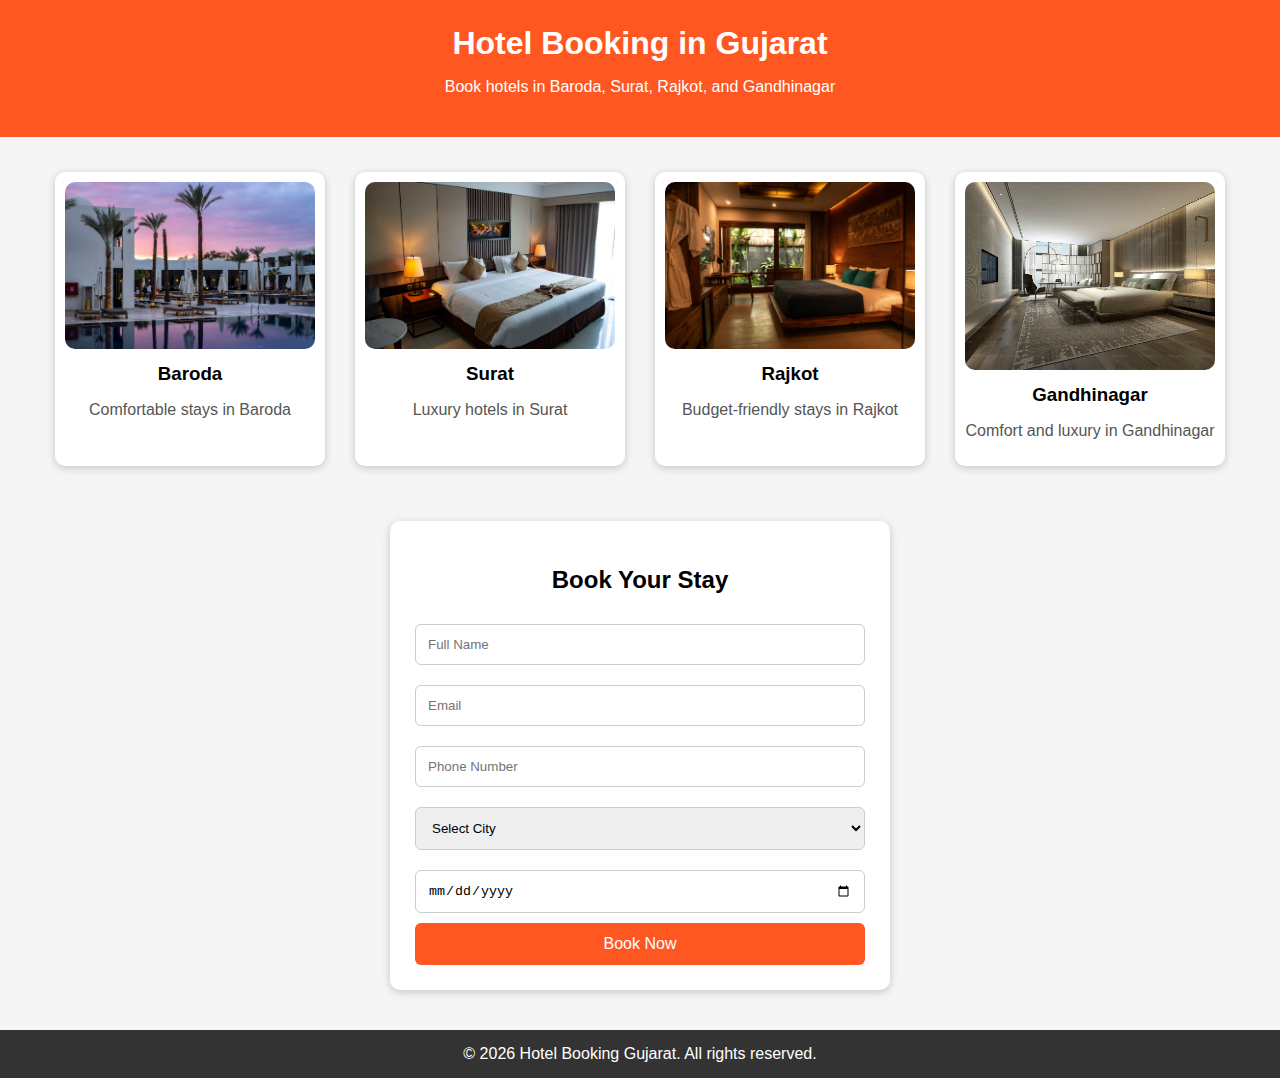
<file: file.html>
<!DOCTYPE html>
<html lang="en">
<head>
    <meta charset="UTF-8">
    <meta name="viewport" content="width=device-width, initial-scale=1.0">
    <title>Hotel Booking in Gujarat</title>
    <style>
        body { font-family: Arial; margin: 0; padding: 0; background: #f5f5f5; }
        header { background: #FF5722; color: white; padding: 25px; text-align: center; }
        h1 { margin: 0; }
        .cities { display: flex; flex-wrap: wrap; justify-content: center; margin: 20px; }
        .city-card { background: white; margin: 15px; padding: 10px; border-radius: 10px; width: 250px; box-shadow: 0 2px 8px rgba(0,0,0,0.2); text-align: center; transition: transform 0.2s; }
        .city-card:hover { transform: scale(1.05); }
        .city-card img { width: 100%; border-radius: 10px; }
        .city-card h3 { margin: 10px 0 5px 0; }
        .city-card p { color: #555; }
        .registration { background: white; max-width: 450px; margin: 40px auto; padding: 25px; border-radius: 10px; box-shadow: 0 2px 8px rgba(0,0,0,0.2); }
        .registration h2 { text-align: center; margin-bottom: 20px; }
        .registration form { display: flex; flex-direction: column; }
        .registration input, .registration select { margin: 10px 0; padding: 12px; border-radius: 6px; border: 1px solid #ccc; }
        .registration button { background: #FF5722; color: white; padding: 12px; border: none; border-radius: 6px; cursor: pointer; font-size: 16px; }
        .registration button:hover { background: #e64a19; }
        footer { text-align: center; padding: 15px; background: #333; color: white; margin-top: 30px; }
    </style>
</head>
<body>
    <header>
        <h1>Hotel Booking in Gujarat</h1>
        <p>Book hotels in Baroda, Surat, Rajkot, and Gandhinagar</p>
    </header>

    <section class="cities">
        <div class="city-card">
            <img src="/assets/h.avif" alt="Baroda Hotel">
            <h3>Baroda</h3>
            <p>Comfortable stays in Baroda</p>
        </div>
        <div class="city-card">
            <img src="/assets/y.avif" alt="Surat Hotel">
            <h3>Surat</h3>
            <p>Luxury hotels in Surat</p>
        </div>
        <div class="city-card">
            <img src="/assets/v.avif" alt="Rajkot Hotel">
            <h3>Rajkot</h3>
            <p>Budget-friendly stays in Rajkot</p>
        </div>
        <div class="city-card">
            <img src="/assets/r.avif" alt="Gandhinagar Hotel">
            <h3>Gandhinagar</h3>
            <p>Comfort and luxury in Gandhinagar</p>
        </div>
    </section>

    <section class="registration">
        <h2>Book Your Stay</h2>
        <form id="bookingForm">
            <input type="text" placeholder="Full Name" required>
            <input type="email" placeholder="Email" required>
            <input type="tel" placeholder="Phone Number" required>
            <select required>
                <option value="">Select City</option>
                <option value="Baroda">Baroda</option>
                <option value="Surat">Surat</option>
                <option value="Rajkot">Rajkot</option>
                <option value="Gandhinagar">Gandhinagar</option>
            </select>
            <input type="date" required>
            <button type="submit">Book Now</button>
        </form>
    </section>

    <footer>
        &copy; 2026 Hotel Booking Gujarat. All rights reserved.
    </footer>

    <script>
        const form = document.getElementById('bookingForm');
        form.addEventListener('submit', function(e){
            e.preventDefault();
            alert('Thank you for booking! We will contact you shortly.');
            form.reset();
        });
    </script>
</body>
</html>
</file>
